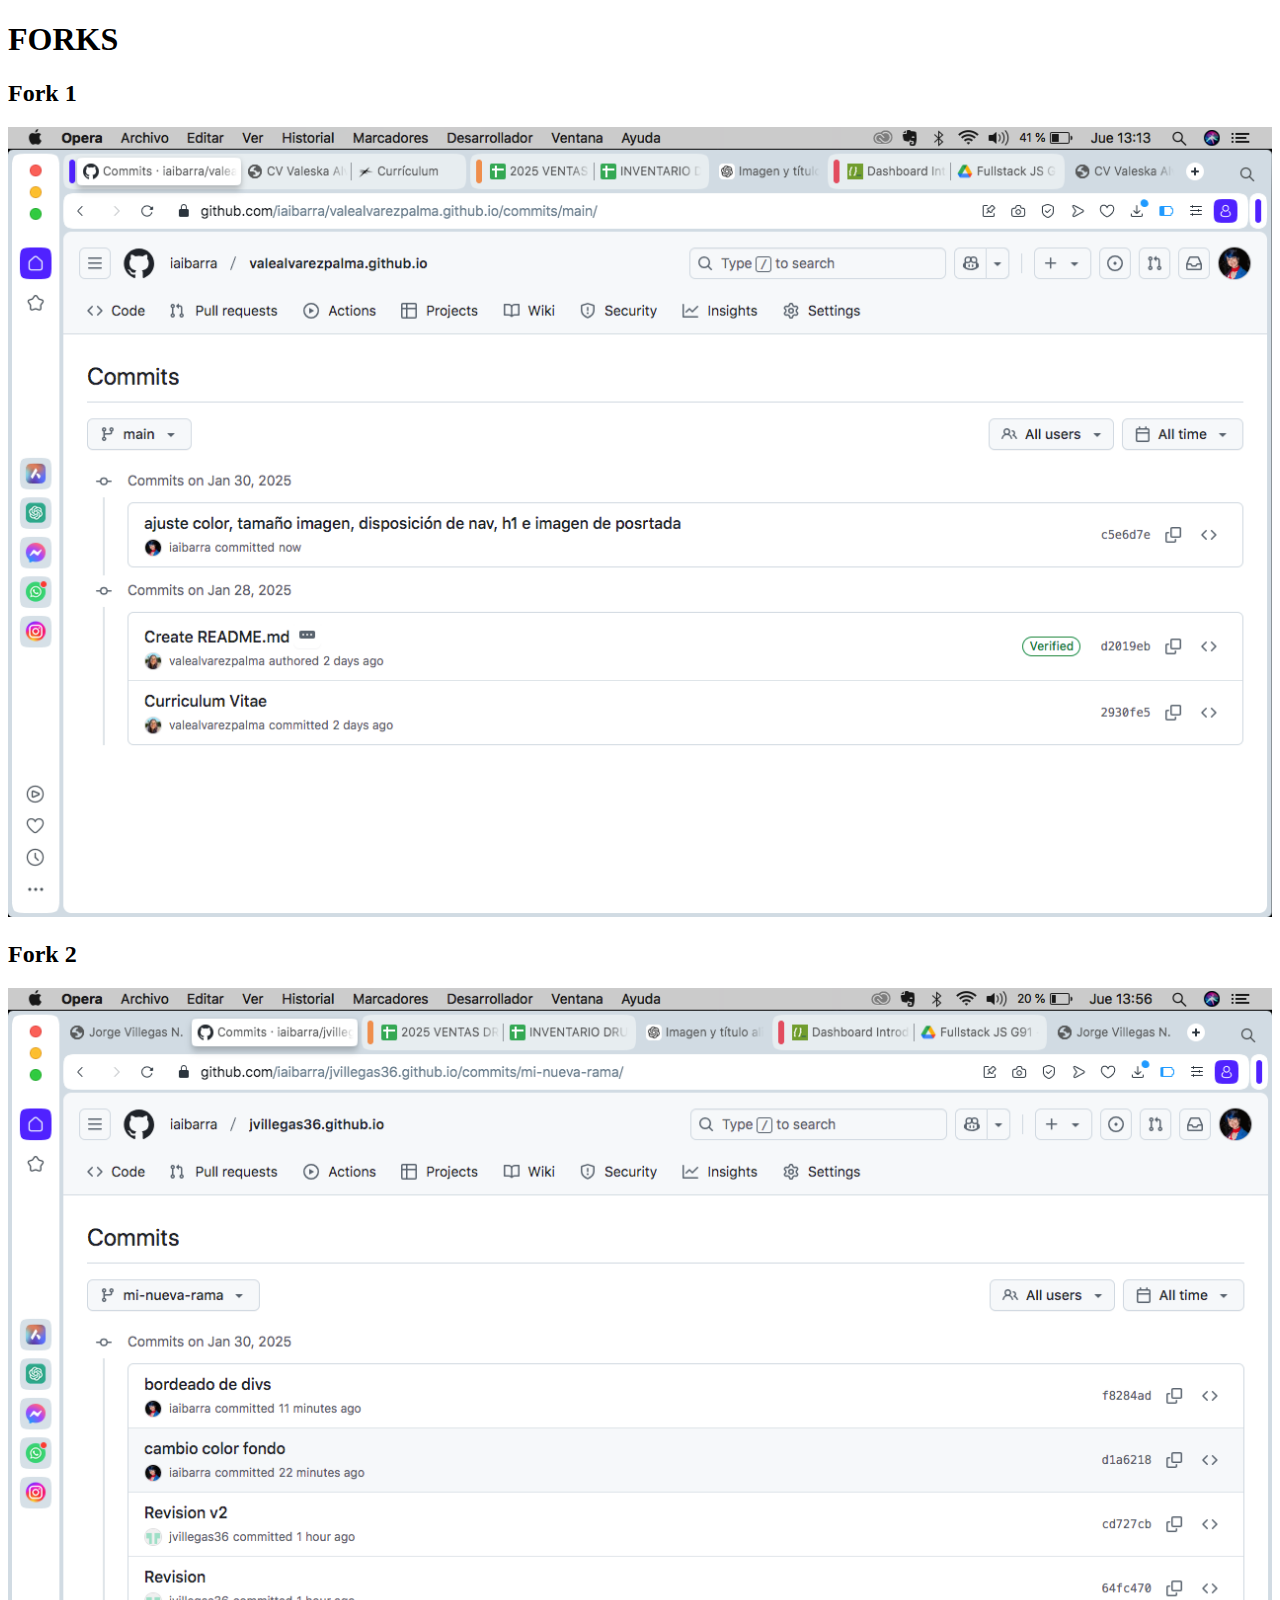
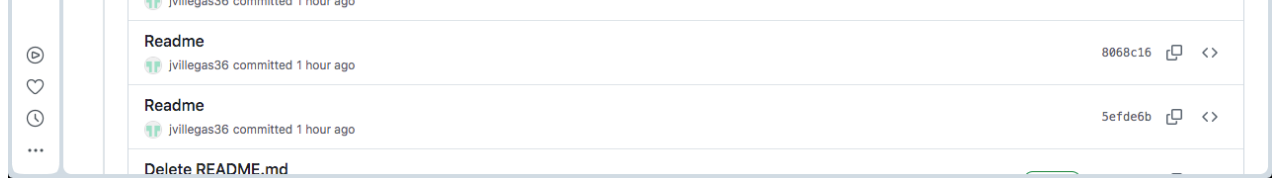
<file: fork.html>
<!DOCTYPE html>
<html lang="es">
    <style>
        /*CSS*/
        img {
            max-width: 100%;
            height: auto; 
            margin: 0 auto; 
        }
    </style>
<head>
    <meta charset="UTF-8">
    <meta name="viewport" content="width=device-width, initial-scale=1.0">
    <title>FORKS</title>
</head>
<body>
    <h1>FORKS</h1>
    <h2>Fork 1</h2>
    <img src="./assets/img/fork_1.png" alt="1er FORK">
    <h2>Fork 2</h2>
    <img src="./assets/img/fork_2.png" alt="2doFORK">
    
</body>
</html>
</file>
